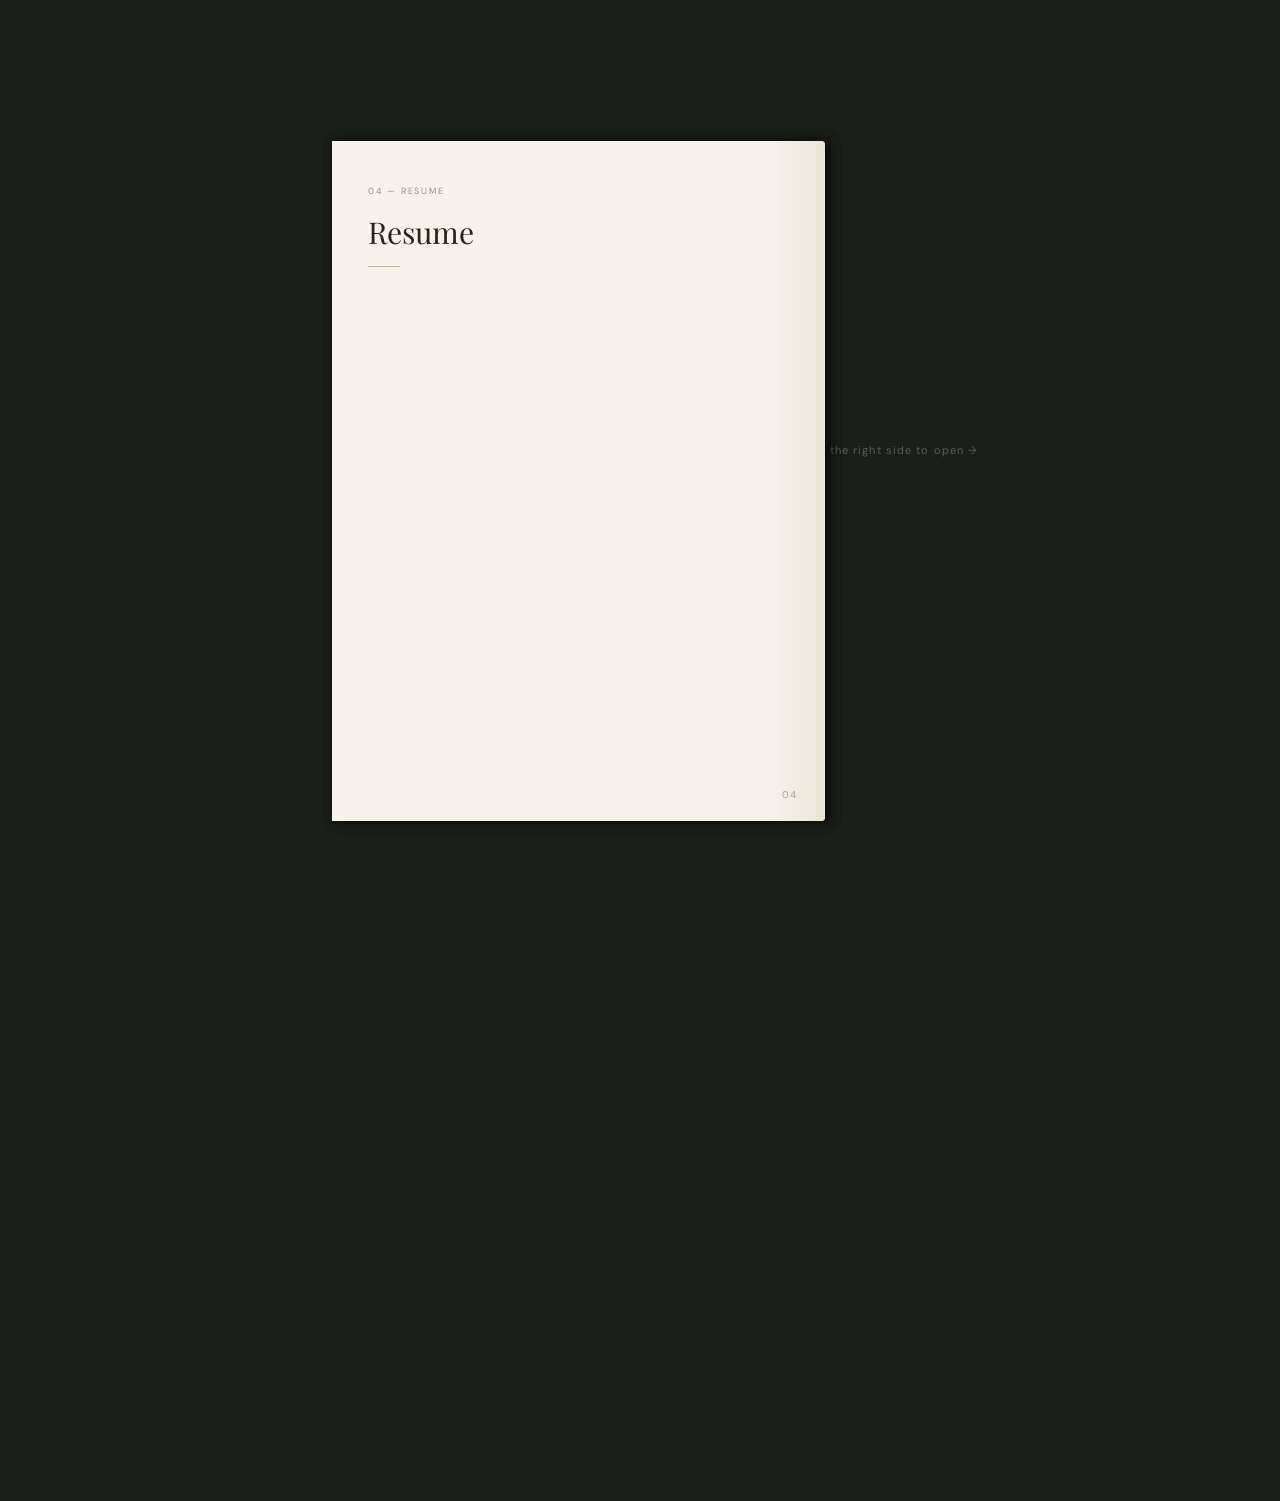
<file: index.html>
<!DOCTYPE html>
<html lang="en">

<head>
  <meta charset="UTF-8">
  <title>3D Book Portfolio</title>
  <link rel="preconnect" href="https://fonts.googleapis.com">
  <link rel="preconnect" href="https://fonts.gstatic.com" crossorigin>
  <link href="https://fonts.googleapis.com/css2?family=Playfair+Display:ital,wght@0,400;0,700;1,400&family=DM+Sans:wght@300;400;500&display=swap" rel="stylesheet">
  <link rel="stylesheet" href="style.css">
</head>

<body>

  <div class="scene">

    <!-- NAVBAR -->
    <div class="navbar" id="navbar">
      <button onclick="goToPage(0)">Cover</button>
      <button onclick="goToPage(1)">About</button>
      <button onclick="goToPage(2)">Skills</button>
      <button onclick="goToPage(3)">Projects</button>
      <button onclick="goToPage(4)">Resume</button>
      <button onclick="goToPage(5)">Contact</button>
    </div>

    <div class="book-wrap">
      <div class="book" id="book">

        <!-- Left base page (visible on left side after pages flip) -->
        <div class="left-base-page" id="leftBase"></div>

        <!-- CLICK ZONES -->
        <div class="click-zone" id="clickRight"></div>
        <div class="click-zone-left" id="clickLeft"></div>

        <!-- PAGE 1: COVER -->
        <div class="page" id="page1">
          <div class="front cover-face">
            <h1>Ashley<br>Rose</h1>
            <h2 id="typing"></h2>
          </div>
          <div class="back page-blank"></div>
        </div>

        <!-- PAGE 2: ABOUT -->
        <div class="page" id="page2">
          <div class="front page-inner">
            <div class="page-label">01 — About</div>
        
            <div class="about-header">
              <h1>Hello,<br>I'm Ashley.</h1>
              <div class="about-photo">
                <img src="friendship garden.jpg" alt="Ashley Rose" onerror="this.style.display='none'">
                <span class="photo-placeholder">AR</span>
              </div>
            </div>
        
            <div class="divider"></div>
            <p>My name is Ashley Rose and I am 16 years old. I was born and raised in Mesa, Arizona. I am currently enrolled at Red Mountain High School and EVIT. I bring valuable experience from volunteering at the Mesa Public Library and the Red Mountain Girls Who Code Club.</p>
            <p class="mt">Currently I am pursuing my High School degree while building projects that blend creativity with technical precision.</p>
            <span class="page-num">01</span>
          </div>
          <div class="back page-blank"></div>
        </div>

        <!-- PAGE 3: SKILLS -->
        <div class="page" id="page3">
          <div class="front page-inner">
            <div class="page-label">02 — Skills</div>
            <div class="skills-header">
              <h1>What I<br>Know</h1>
              <div class="skills-photo">
                <img src="flags close.jpg" alt="Skills Photo" onerror="this.style.display='none'">
                <span class="skills-photo-placeholder">✦</span>
              </div>
            </div>
            <div class="divider"></div>
            <div class="skill-grid">
              <div class="skill-tag"><span>Language</span>Python</div>
              <div class="skill-tag"><span>Language</span>HTML5</div>
              <div class="skill-tag"><span>Styling</span>CSS</div>
              <div class="skill-tag"><span>Tool</span>Git & GitHub</div>
              <div class="skill-tag"><span>Certified</span>TSA</div>
              <a class="skill-tag" href="certs.html" target="_blank" rel="noopener">
                <span class="label">Certifications</span>Veiw certifications here 
              </a>
            </div>
            <span class="page-num">02</span>
          </div>
          <div class="back page-blank"></div>
        </div>

        <!-- PAGE 4: PROJECTS -->
        <div class="page" id="page4">
          <div class="front page-inner">
            <div class="page-label">03 — Projects</div>
              <h1>My work</h1>
              <div class="projects-photo">
                <img src="hoco light.jpg" alt="Ashley Rose" onerror="this.style.display='none'">
                <span class="photo-placeholder">AR </span>
              </div>
            </div>
            <div class="divider"></div>
            <div class="project-item">
              <h3>Python</h3>
              <a href="https://github.com/Bill-up7/Python"></a>
              <p>Various python projects to deepen my understanding of the languaage and study for the Python certification through Certiport. Here is a linked gituhub repo with all my <a href="https://github.com/Bill-up7/Python/tree/main/python%20temp"> python work </a></p>
            </div>
            <div class="project-item">
              <h3>Cafe Project </h3>
              <p>Fully thought out planning for development of a mock cafe game. Here is a link to the<a href="https://github.com/Bill-up7/Cafe-repo"> project repo </a></p>
            </div>
            <div class="project-item">
              <h3>TSA Certification</h3>
              <p>Passed the Technical Skills Assessment for the state of Arizona in Software and App Design. Here is a link that will take you to the  <a href="https://www.azed.gov/sites/default/files/2024/08/SoftwareAndAppDesignTS.pdf">objectives document</a></p>
            </div>
            <span class="page-num">03</span>
          </div>
          <div class="back page-blank"></div>
        </div>

        <!-- PAGE 5: RESUME -->
        <div class="page" id="page5">
          <div class="front page-inner">
            <div class="page-label">04 — Resume</div>
            <h1>Resume</h1>
            <div class="divider"></div>
            <iframe src="resume.pdf" class="resume-frame"></iframe>
            <span class="page-num">04</span>
          </div>
          <div class="back page-blank"></div>
        </div>

        <!-- PAGE 6: CONTACT -->
        <div class="page" id="page6">
          <div class="front page-inner">
            <div class="page-label">05 — Contact</div>
        
            <div class="contact-header">
              <h1>Get In<br>Touch</h1>
              <div class="contact-photo">
                <img src="fall.jpg" alt="Contact Photo" onerror="this.style.display='none'">
                <span class="contact-photo-placeholder">✦</span>
              </div>
            </div>
        
            <div class="divider"></div>
            <a class="contact-link" href="mailto:ashley.i.rose.2027@gmail.com">
              <span class="label">Email</span>ashley.i.rose.2027@gmail.com
            </a>
            <a class="contact-link" href="https://github.com/Bill-up7" target="_blank" rel="noopener">
              <span class="label">GitHub</span>github.com/Bill-up7
            </a>
            <a class="contact-link" href="https://linkedin.com/in/ashley-rose-114a503a7" target="_blank" rel="noopener">
              <span class="label">LinkedIn</span>linkedin.com/in/ashley-rose-114a503a7
            </a>
            <div class="contact-link"><span class="label">Location</span>Mesa, Arizona</div>
            <span class="page-num">05</span>
          </div>
          <div class="back page-blank"></div>
        </div>
        <!-- PAGE 7: BACK COVER -->
        <div class="page" id="page7">
          <div class="front cover-face">
            <p class="back-cover-text">Ashley Rose — Portfolio</p>
          </div>
          <div class="back cover-face"></div>
        </div>

      </div>
    </div>

    <p class="hint" id="hint">Click the right side to open →</p>

  </div>

  <script src="script.js"></script>
</body>
</html>
</file>
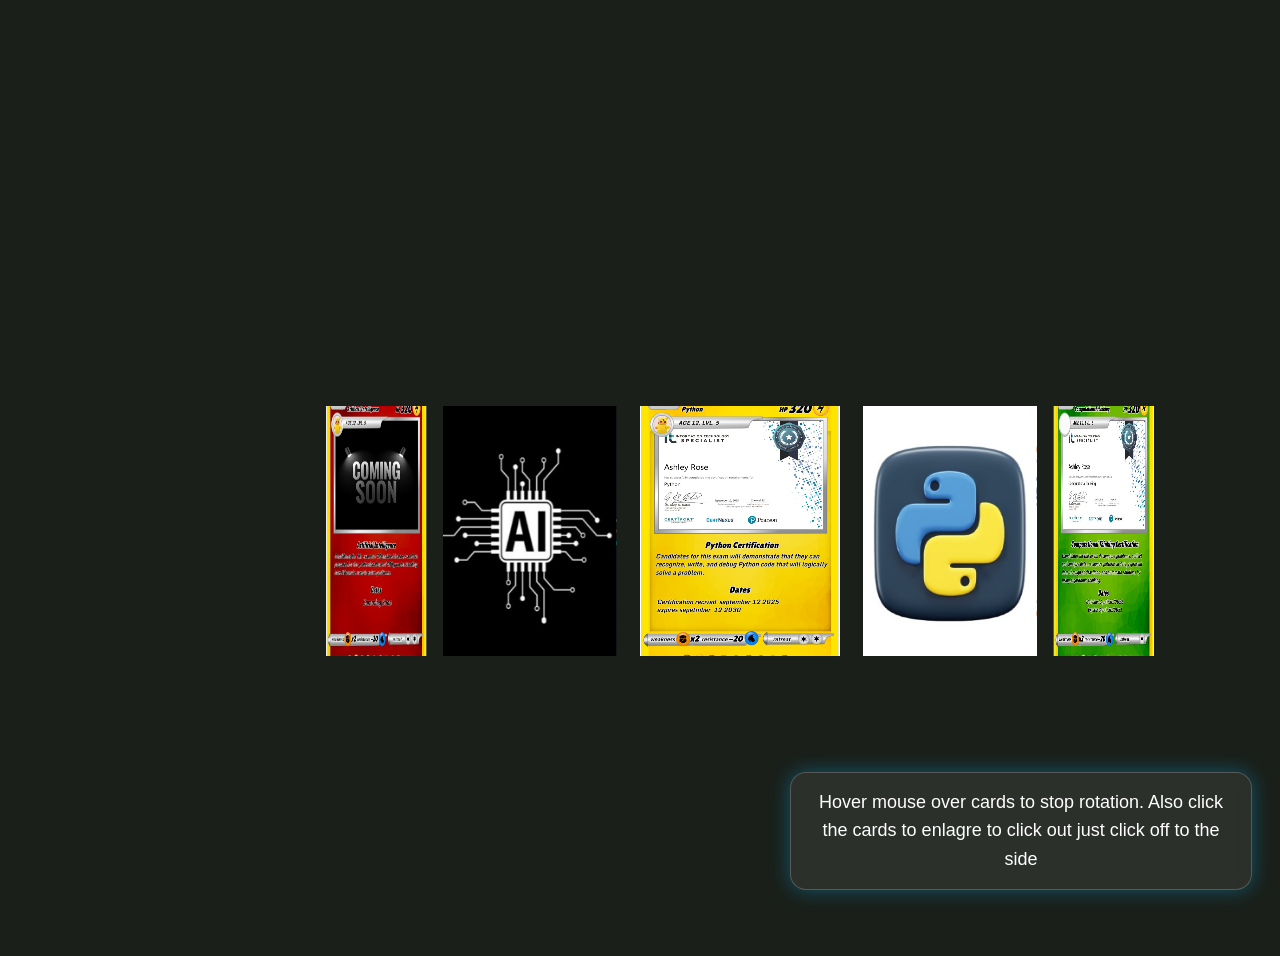
<file: certs.html>
<!DOCTYPE html>
<html lang="en">
<head>
  <meta charset="UTF-8">
  <link rel="stylesheet" href="certs.css">
  <title>Certificates</title>
</head>

<body>
  <div class="banner">
    
    <div class="slider" style="--quantity: 12;">

      <div class="item" style="--position: 1">
        <a href="#img1"><img src="Python Card.jpg" alt=""></a>
      </div>

      <div class="item" style="--position: 2">
        <a href="#img2"><img src="Python logo.jpg" alt=""></a>
      </div>

      <div class="item" style="--position: 3">
        <a href="#img3"><img src="Java Card.jpg" alt=""></a>
      </div>

      <div class="item" style="--position: 4">
        <a href="#img4"><img src="Java logo.jpg" alt=""></a>
      </div>

      <div class="item" style="--position: 5">
        <a href="#img5"><img src="HTML CSS pokemon card.jpg" alt=""></a>
      </div>

      <div class="item" style="--position: 6">
        <a href="#img6"><img src="TSA logo.jpg" alt=""></a>
      </div>

      <div class="item" style="--position: 7">
        <a href="#img7"><img src="HTML CSS pokemon card.jpg" alt=""></a>
      </div>

      <div class="item" style="--position: 8">
        <a href="#img8"><img src="HTML CSS logo.jpg" alt=""></a>
      </div>

      <div class="item" style="--position: 9">
        <a href="#img9"><img src="SQL Card.jpg" alt=""></a>
      </div>

      <div class="item" style="--position: 10">
        <a href="#img10"><img src="SQL logo .jpg" alt=""></a>
      </div>

      <div class="item" style="--position: 11">
        <a href="#img11"><img src="AI Card.jpg" alt=""></a>
      </div>

      <div class="item" style="--position: 12">
        <a href="#img12"><img src="AI logo.jpg" alt=""></a>
      </div>

    </div>

    <p class="hover-message">Hover mouse over cards to stop rotation. Also click the cards to enlagre to click out just click off to the side </p>

    <div class="model"></div>

  </div>

  <!-- =========================
       LIGHTBOX (CSS ONLY)
  ========================= -->

  <div id="img1" class="lightbox"><a href="#" class="close"></a><img src="Python Card.jpg" alt=""></div>
  <div id="img2" class="lightbox"><a href="#" class="close"></a><img src="Python logo.jpg" alt=""></div>
  <div id="img3" class="lightbox"><a href="#" class="close"></a><img src="Java Card.jpg" alt=""></div>
  <div id="img4" class="lightbox"><a href="#" class="close"></a><img src="Java logo.jpg" alt=""></div>
  <div id="img5" class="lightbox"><a href="#" class="close"></a><img src="HTML CSS pokemon card.jpg" alt=""></div>
  <div id="img6" class="lightbox"><a href="#" class="close"></a><img src="TSA logo.jpg" alt=""></div>
  <div id="img7" class="lightbox"><a href="#" class="close"></a><img src="HTML CSS pokemon card.jpg" alt=""></div>
  <div id="img8" class="lightbox"><a href="#" class="close"></a><img src="HTML CSS logo.jpg" alt=""></div>
  <div id="img9" class="lightbox"><a href="#" class="close"></a><img src="SQL Card.jpg" alt=""></div>
  <div id="img10" class="lightbox"><a href="#" class="close"></a><img src="SQL logo .jpg" alt=""></div>
  <div id="img11" class="lightbox"><a href="#" class="close"></a><img src="AI Card.jpg" alt=""></div>
  <div id="img12" class="lightbox"><a href="#" class="close"></a><img src="AI logo.jpg" alt=""></div>

</body>
</html>
</file>
<file: style.css>
/* ========================
   BASE
   ======================== */

* {
  box-sizing: border-box;
  margin: 0;
  padding: 0;
}

body {
  min-height: 100vh;
  display: flex;
  justify-content: center;
  align-items: center;
  font-family: 'DM Sans', sans-serif;
  background: #1a1f1a;
  overflow-x: hidden;
  overflow-y: auto;
  padding: 20px 0;
}

/* ========================
   SCENE WRAPPER
   ======================== */

.scene {
  display: flex;
  flex-direction: column;
  align-items: center;
  gap: 28px;
}

/* ========================
   NAVBAR
   ======================== */

.navbar {
  display: flex;
  gap: 8px;
  opacity: 0;
  transition: opacity 0.5s ease;
  pointer-events: none;
}

.navbar.visible {
  opacity: 1;
  pointer-events: all;
}

.navbar button {
  padding: 8px 16px;
  border-radius: 20px;
  border: 1px solid rgba(255, 255, 255, 0.15);
  background: rgba(255, 255, 255, 0.05);
  backdrop-filter: blur(8px);
  color: rgba(255, 255, 255, 0.7);
  font-size: 12px;
  font-family: 'DM Sans', sans-serif;
  cursor: pointer;
  transition: all 0.2s ease;
  letter-spacing: 0.03em;
}

.navbar button:hover {
  background: rgba(255, 255, 255, 0.15);
  color: white;
  border-color: rgba(255, 255, 255, 0.3);
}

.navbar button.active {
  background: rgba(255, 255, 255, 0.18);
  color: white;
  border-color: rgba(255, 255, 255, 0.35);
}

/* ========================
   BOOK
   ======================== */

.book-wrap {
  perspective: 2800px;
  transform: translateX(30px);
  width: 100%;
  display: flex;
  justify-content: center;
}

.book {
  width: 480px;
  height: 680px;
  position: relative;
  transform-style: preserve-3d;
  overflow: hidden;
  max-width: calc(95vw - 30px);
}

/* SPINE */
.book::before {
  content: '';
  position: absolute;
  left: -16px;
  width: 32px;
  height: 100%;
  background: linear-gradient(90deg, #1a2e1a 0%, #2a4a2a 40%, #1e3a1e 100%);
  border-radius: 4px 0 0 4px;
  z-index: 50;
}

/* ========================
   LEFT BASE PAGE
   Simulates the left-hand page you see after flipping.
   Must stay fully within the book bounds.
   ======================== */

.left-base-page {
  position: absolute;
  /* Stay flush inside — no negative offsets that could overflow */
  top: 0;
  left: 0;
  width: 50%;
  height: 100%;
  background: linear-gradient(
    to right,
    #f2ede4 0%,
    #ece6da 100%
  );
  border-radius: 0;
  z-index: 0;
  display: none;
}

/* ========================
   CLICK ZONES
   ======================== */

.click-zone {
  position: absolute;
  right: 0;
  width: 60px;
  height: 100%;
  z-index: 100;
  cursor: pointer;
}
  
.click-zone-left {
  position: absolute;
  left: 0;
  width: 60px;
  height: 100%;
  z-index: 100;
  cursor: pointer;
  display: none;
}

/* ========================
   PAGE
   ======================== */

.page {
  position: absolute;
  width: 100%;
  height: 100%;
  transform-origin: left center;
  transform-style: preserve-3d;
  transition: transform 0.85s cubic-bezier(0.645, 0.045, 0.355, 1);
  box-shadow: 4px 0 12px rgba(0, 0, 0, 0.3);
}

.page.flipped {
  transform: rotateY(-180deg);
}

/* ========================
   PAPER FACES
   ======================== */

.front,
.back {
  position: absolute;
  width: 100%;
  height: 100%;
  backface-visibility: hidden;
  border-radius: 0 4px 4px 0;
  overflow: hidden;
  background: linear-gradient(
    to right,
    #f7f3ec 0%,
    #f7f3ec 88%,
    #ece6d8 100%
  );
}

.back {
  transform: rotateY(180deg);
}

/* Blank verso */
.page-blank {
  position: absolute;
  width: 100%;
  height: 100%;
  backface-visibility: hidden;
  border-radius: 0 4px 4px 0;
  transform: rotateY(180deg);
  background: linear-gradient(
    to right,
    #f2ede4 0%,
    #f2ede4 88%,
    #e6ddd0 100%
  );
}

/* ========================
   PAGE STACK
   ======================== */

#page1 { z-index: 7; }
#page2 { z-index: 6; }
#page3 { z-index: 5; }
#page4 { z-index: 4; }
#page5 { z-index: 3; }
#page6 { z-index: 2; }
#page7 { z-index: 1; }

/* ========================
   COVER FACES
   ======================== */

.cover-face {
  background: #1e3a1e !important;
  color: #f0e8d0;
  display: flex;
  flex-direction: column;
  justify-content: center;
  align-items: center;
  text-align: center;
  gap: 20px;
  padding: 40px;
  position: relative;
}

.cover-face::after {
  content: '';
  position: absolute;
  inset: 14px;
  border: 1px solid rgba(240, 232, 208, 0.18);
  border-radius: 2px;
  pointer-events: none;
}

.cover-face h1 {
  font-family: 'Playfair Display', serif;
  font-size: 62px;
  font-weight: 700;
  color: #f0e8d0;
  line-height: 1.05;
  letter-spacing: -0.02em;
  position: static;
}

.cover-face h2 {
  font-family: 'DM Sans', sans-serif;
  font-size: 13px;
  font-weight: 300;
  color: rgba(240, 232, 208, 0.6);
  letter-spacing: 0.22em;
  text-transform: uppercase;
  min-height: 20px;
  position: static;
}

.back-cover-text {
  font-family: 'Playfair Display', serif;
  font-size: 13px;
  font-style: italic;
  color: rgba(240, 232, 208, 0.4);
  letter-spacing: 0.05em;
}

/* ========================
   INNER PAGE CONTENT
   ======================== */

.page-inner {
  padding: 44px 36px;
  height: 100%;
  display: flex;
  flex-direction: column;
  position: relative;
}

.page-label {
  font-size: 9px;
  letter-spacing: 0.2em;
  text-transform: uppercase;
  color: #9a8f7e;
  margin-bottom: 18px;
  font-family: 'DM Sans', sans-serif;
}

.page-inner h1 {
  font-family: 'Playfair Display', serif;
  font-size: 30px;
  font-weight: 400;
  color: #2c2416;
  margin-bottom: 16px;
  line-height: 1.15;
  position: static;
}

.page-inner p {
  font-size: 13px;
  line-height: 1.75;
  color: #5a4e3e;
  font-family: 'DM Sans', sans-serif;
  font-weight: 300;
}

.mt {
  margin-top: 12px;
}

.divider {
  width: 32px;
  height: 1px;
  background: #c8b99a;
  margin-bottom: 16px;
}

.page-num {
  position: absolute;
  bottom: 20px;
  right: 28px;
  font-size: 10px;
  color: #b0a090;
  font-family: 'DM Sans', sans-serif;
  letter-spacing: 0.1em;
}

/* ========================
   SKILLS
   ======================== */

.skill-grid {
  display: grid;
  grid-template-columns: 1fr 1fr;
  gap: 10px;
  margin-top: 4px;
}

.skill-tag {
  padding: 8px 10px;
  border: 1px solid #d8ccb8;
  border-radius: 3px;
  font-size: 12px;
  color: #4a3e2e;
  font-family: 'DM Sans', sans-serif;
  background: rgba(200, 185, 154, 0.08);
}

.skill-tag span {
  display: block;
  font-size: 8px;
  letter-spacing: 0.12em;
  text-transform: uppercase;
  color: #9a8f7e;
  margin-bottom: 3px;
}

/* ========================
   PROJECTS
   ======================== */

.project-item {
  margin-bottom: 16px;
  padding-bottom: 16px;
  border-bottom: 1px solid #e8e0d2;
}

.project-item:last-child {
  border-bottom: none;
  margin-bottom: 0;
}

.project-item h3 {
  font-family: 'Playfair Display', serif;
  font-size: 15px;
  font-style: italic;
  color: #2c2416;
  margin-bottom: 5px;
}

.project-item p {
  font-size: 11px;
  color: #7a6e5e;
  line-height: 1.6;
}

/* ========================
   RESUME
   ======================== */

.resume-frame {
  width: 100%;
  flex: 1;
  border: none;
  margin-top: 16px;
  border-radius: 4px;
}

/* ========================
   CONTACT
   ======================== */

.contact-link {
  display: flex;
  align-items: center;
  gap: 12px;
  padding: 11px 0;
  border-bottom: 1px solid #e8e0d2;
  font-size: 11px;
  color: #4a3e2e;
  font-family: 'DM Sans', sans-serif;
  word-break: break-all;
}

.contact-link:last-child {
  border-bottom: none;
}

.contact-link .label {
  font-size: 9px;
  letter-spacing: 0.12em;
  text-transform: uppercase;
  color: #9a8f7e;
  width: 60px;
  flex-shrink: 0;
}

/* ========================
   HINT TEXT
   ======================== */

.hint {
  font-size: 11px;
  color: rgba(255, 255, 255, 0.28);
  letter-spacing: 0.1em;
  transition: opacity 0.5s ease;
}


a.contact-link {
  text-decoration: none;
  color: #4a3e2e;
  cursor: pointer;
}

a.contact-link:hover {
  color: #2c2416;
}



/* ========================
   ABOUT PAGE
   ======================== */

.about-header {
  display: flex;
  justify-content: space-between;
  align-items: flex-start;
  margin-bottom: 16px;
}

.about-photo {
  width: 120px;
  height: 120px;
  border-radius: 50%;
  border: 1px solid #d8ccb8;
  overflow: hidden;
  flex-shrink: 0;
  background: #e8e0d0;
  display: flex;
  align-items: center;
  justify-content: center;
  position: relative;
}

.about-photo img {
  width: 100%;
  height: 100%;
  object-fit: cover;
  position: absolute;
}

.photo-placeholder {
  font-family: 'Playfair Display', serif;
  font-size: 22px;
  font-style: italic;
  color: #9a8f7e;
  letter-spacing: 0.02em;
}


/* ========================
   skills PAGE
   ======================== */

.skills-header {
  display: flex;
  justify-content: space-between;
  align-items: flex-start;
  margin-bottom: 16px;
}

.skills-photo {
  width: 150px;
  height: 150px;
  border-radius: 4px;
  border: 1px solid #d8ccb8;
  overflow: hidden;
  flex-shrink: 0;
  background: #e8e0d0;
  display: flex;
  align-items: center;
  justify-content: center;
  position: relative;
}

.skills-photo img {
  width: 100%;
  height: 100%;
  object-fit: cover;
  position: absolute;
}

.skills-photo-placeholder {
  font-size: 22px;
  color: #9a8f7e;
}

/* ========================
     projects PAGE
   ======================== */

.projects-header {
  display: flex;
  justify-content: space-between;
  align-items: flex-start;
  margin-bottom: 16px;
}

.projects-photo {
  width: 120px;
  height: 120px;
  border-radius: 50%;
  border: 1px solid #d8ccb8;
  overflow: hidden;
  flex-shrink: 0;
  background: #e8e0d0;
  display: flex;
  align-items: center;
  justify-content: center;
  position: relative;
}

.projects-photo img {
  width: 100%;
  height: 100%;
  object-fit: cover;
  position: absolute;
}

.photo-placeholder {
  font-family: 'Playfair Display', serif;
  font-size: 22px;
  font-style: italic;
  color: #9a8f7e;
  letter-spacing: 0.02em;
}






/* ========================
   CONTACT PAGE
   ======================== */

.contact-header {
  display: flex;
  justify-content: space-between;
  align-items: flex-start;
  margin-bottom: 16px;
}

.contact-photo {
  width: 150px;
  height: 150px;
  border-radius: 4px;
  border: 1px solid #d8ccb8;
  overflow: hidden;
  flex-shrink: 0;
  background: #e8e0d0;
  display: flex;
  align-items: center;
  justify-content: center;
  position: relative;
}

.contact-photo img {
  width: 100%;
  height: 100%;
  object-fit: cover;
  position: absolute;
}

.contact-photo-placeholder {
  font-size: 22px;
  color: #9a8f7e;
}

/* ========================
   RESPONSIVE
   ======================== */

@media (max-width: 900px) {
  .book {
    width: 400px;
    height: 570px;
  }

  .cover-face h1 {
    font-size: 52px;
  }

  .page-inner {
    padding: 36px 28px;
  }

  .about-photo,
  .projects-photo {
    width: 100px;
    height: 100px;
  }

  .skills-photo,
  .contact-photo {
    width: 120px;
    height: 120px;
  }
}

@media (max-width: 540px) {
  .scene {
    gap: 16px;
    width: 100%;
    padding: 0 10px;
  }

  .book-wrap {
    transform: translateX(15px);
  }

  .book {
    width: calc(95vw - 20px);
    height: calc((95vw - 20px) * 1.42);
    max-height: 90svh;
  }

  .navbar {
    flex-wrap: wrap;
    justify-content: center;
    gap: 5px;
    max-width: 95vw;
  }

  .navbar button {
    padding: 6px 12px;
    font-size: 11px;
  }

  .cover-face h1 {
    font-size: 40px;
  }

  .cover-face h2 {
    font-size: 11px;
  }

  .page-inner {
    padding: 28px 20px;
  }

  .page-inner h1 {
    font-size: 24px;
  }

  .page-inner p {
    font-size: 12px;
  }

  .about-photo,
  .projects-photo {
    width: 80px;
    height: 80px;
  }

  .skills-photo,
  .contact-photo {
    width: 90px;
    height: 90px;
  }

  .skill-grid {
    gap: 7px;
  }

  .skill-tag {
    padding: 6px 8px;
    font-size: 11px;
  }

  .project-item {
    margin-bottom: 12px;
    padding-bottom: 12px;
  }

  .project-item h3 {
    font-size: 13px;
  }

  .project-item p {
    font-size: 10px;
  }

  .contact-link {
    font-size: 10px;
  }

  .hint {
    font-size: 10px;
  }
}
</file>
<file: certs.css>
body {
  min-height: 100vh;
  display: flex;
  justify-content: center;
  align-items: center;
  font-family: 'DM Sans', sans-serif;
  background: #1a1f1a;
  overflow-x: hidden;
  overflow-y: auto;
  padding: 20px 0;
}
.banner {
    width: 100%;
    height: 100vh;
    display: flex;
    justify-content: center;
    align-items: center;
    text-align: center;
    overflow: hidden;
    position: relative;
}

/* ✅ FIXED SLIDER */
.banner .slider {
    position: absolute;
    width: 200px;
    height: 250px;
    top: 42%;
    left: 50%;
    transform-style: preserve-3d;
    animation: autoRun 20s linear infinite;
    z-index: 2;
}

/* ✅ NEW IMPROVED ANIMATION */
@keyframes autoRun {
    from {
        transform: translate(-50%, -50%) perspective(800px) rotateX(-10deg) rotateY(0deg);
    }
    to {
        transform: translate(-50%, -50%) perspective(800px) rotateX(-10deg) rotateY(360deg);
    }
}

/* ✅ PAUSE ON HOVER */
.banner .slider:hover {
    animation-play-state: paused;
}

.banner .slider .item {
    position: absolute;
    inset: 0;
    transform: 
    rotateY(calc((var(--position) - 1) * (360deg / var(--quantity))))
    translateZ(420px); /* bigger circle */
}

.banner .slider .item img {
    width: 100%;
    height: 100%;
    object-fit: cover;
    transition: transform 0.5s;
    backface-visibility: hidden;
}

.banner .content {
    position: absolute;
    bottom: 0;
    left: 50%;
    transform: translateX(-50%);
    width: min(1400px , 100vw);
    height: max-content;
    padding-bottom: 60px; 
    display: flex;
    flex-wrap: wrap;
    justify-content: space-between;
    align-items: center;
    z-index: 1;
}

.banner .content h1 {
    font-family: 'ICA Rubrik Black';
    font-size: 16em;
    line-height: 1em;
    color: #25283B;
    position: relative;
}



.banner .content .model {
    background-image: url(model.png);
    width: 100%;
    height: 65vh;
    position: absolute;
    bottom: 0;
    left: 0;
    background-size: auto 115%;
    background-repeat: no-repeat;
    background-position: top center;
    z-index: 1;
}

.hover-message {
  position: absolute;
  bottom: 10px; /* distance from bottom */
  right: 20px;  /* distance from right */
  font-size: 24px; /* larger font size */
  color: #000; /* text color, you can customize */
  background: rgba(255, 255, 255, 0.7); /* optional background for better readability */
  padding: 8px 12px;
  border-radius: 5px;
  font-family: Arial, sans-serif;
  z-index: 3; /* make sure it's above other elements */
}


/* Fullscreen overlay */
.lightbox {
  position: fixed;
  inset: 0;
  background: rgba(0, 0, 0, 0.85);
  display: none;
  justify-content: center;
  align-items: center;
  z-index: 9999;
}

/* Show only when targeted (#img1, #img2, etc.) */
.lightbox:target {
  display: flex;
}

/* Enlarged image */
.lightbox img {
  max-width: 90%;
  max-height: 90%;
  border-radius: 10px;
  box-shadow: 0 0 25px rgba(255, 255, 255, 0.2);
}

/* Clickable background to close */
.lightbox .close {
  position: absolute;
  inset: 0;
  cursor: pointer;
}




/* ===== TITLE STYLING ===== */

.page-title{
    position: absolute;
    top: 25px;
    left: 50%;
    transform: translateX(-50%);
    z-index: 5;

    font-size: 3rem;
    font-weight: bold;
    letter-spacing: 4px;
    text-transform: uppercase;
    font-family: Arial, sans-serif;

    color: white;

    text-shadow:
        0 0 5px #fff,
        0 0 10px #00bfff,
        0 0 20px #00bfff,
        0 0 40px #00bfff;

    animation: glow 2s infinite alternate;
}

@keyframes glow{
    from{
        text-shadow:
            0 0 5px #fff,
            0 0 10px #00bfff,
            0 0 20px #00bfff;
    }

    to{
        text-shadow:
            0 0 10px #fff,
            0 0 20px #00bfff,
            0 0 40px #00bfff,
            0 0 60px #00bfff;
    }
}

/* ===== IMPROVED MESSAGE STYLING ===== */

.hover-message{
    position: absolute;
    bottom: 20px;
    right: 20px;

    width: 420px;
    z-index: 5;

    font-size: 18px;
    line-height: 1.6;
    color: white;

    background: rgba(255, 255, 255, 0.08);
    backdrop-filter: blur(8px);

    padding: 15px 20px;
    border-radius: 16px;

    border: 1px solid rgba(255,255,255,0.2);

    box-shadow: 0 0 20px rgba(0,191,255,0.35);

    font-family: Arial, sans-serif;
}

/* ===== HIGHLIGHT WORDS ===== */

.highlight{
    color: #00bfff;
    font-weight: bold;
    text-shadow: 0 0 10px #00bfff;
}
</file>
